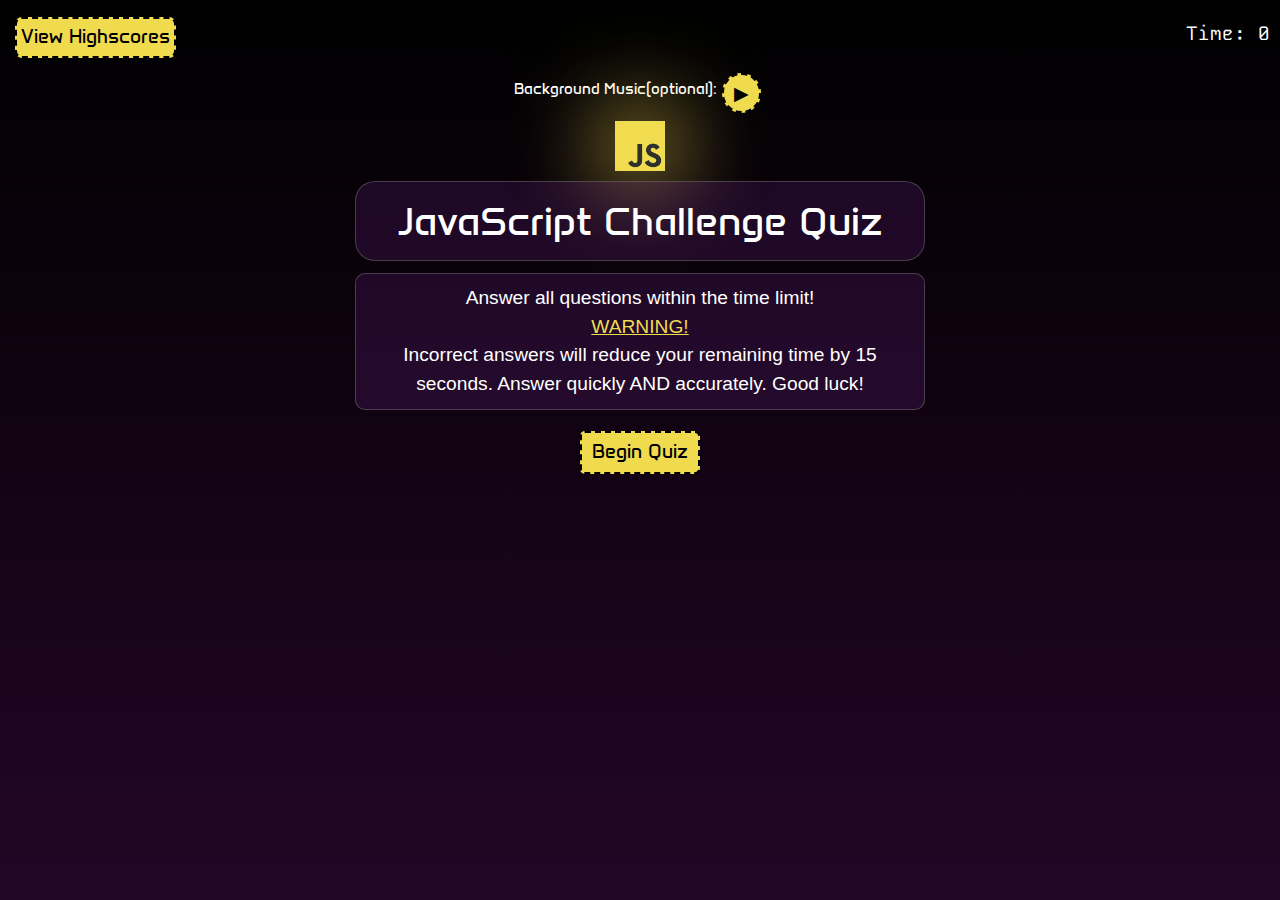
<file: index.html>
<!DOCTYPE html>
<html lang="en">
<head>
    <meta charset="UTF-8" />
    <meta name="viewport" content="width=device-width, initial-scale=1.0" />
    <meta http-equiv="X-UA-Compatible" content="ie=edge" />

    <link rel="stylesheet" href="https://cdn.jsdelivr.net/npm/bootstrap@4.3.1/dist/css/bootstrap.min.css" integrity="sha384-ggOyR0iXCbMQv3Xipma34MD+dH/1fQ784/j6cY/iJTQUOhcWr7x9JvoRxT2MZw1T" crossorigin="anonymous">
    <link rel="preconnect" href="https://fonts.googleapis.com">
    <link rel="preconnect" href="https://fonts.gstatic.com" crossorigin>
    <link href="https://fonts.googleapis.com/css2?family=Kode+Mono:wght@400..700&display=swap" rel="stylesheet">
    <link rel="preconnect" href="https://fonts.googleapis.com">
    <link rel="preconnect" href="https://fonts.gstatic.com" crossorigin>
    <link href="https://fonts.googleapis.com/css2?family=Anta&family=Kode+Mono:wght@400..700&display=swap" rel="stylesheet">
    <title>JavaScript Quiz</title>

    <link rel="icon" type="favcon" href="./assets/img/JavaScript-logo.png">

    <link rel="stylesheet" href="./assets/css/style.css"/>
</head>

<body>

    <section class="scoreTimer-container">
        <div class="scores"><a href='highscores.html'>View Highscores</a></div>
        <div class="timer">Time: <span id="time">0</span></div>
        <div id="penalty" class="feedback hide">-15s</div>
    </section>

    <section class="playbutton">
        <h1 id="bgmText" class="backgroundMusic">Background Music(optional):</h1>
        <button id="playbutton" onclick="playIntro()">▶</button>
        <audio id="introSong" src="./assets/sfx/intro.mp3" hidden="true" autostart="false" loop="true"></audio>
    </section>

    <div class="logoContainer">
        <img src="./assets/img/JavaScript-logo.png" id="JavaScript-logo" class="javaLogo" alt="the javascript logo">
    </div>

    <section class="container">

        <div id="start-screen" class="start">
            <h1 class="card-title custom-title">JavaScript Challenge Quiz</h1> 
            <p class="card-body custom-body"> 
                Answer all questions within the time limit!<br> <span class="warning">WARNING!</span> <br>Incorrect answers will reduce your remaining
                time by 15 seconds. Answer quickly AND accurately. Good luck!
            </p>
            <button class="start-button" id="start-button">Begin Quiz</button>
        </div>

        <div id="questions" class="hide">
            <h2 id="question-title"></h2>
            <div id="choices" class="choices"></div>
        </div>

        <audio id="victorySong" src="./assets/sfx/victory.mp3" hidden="true" autostart="false"></audio>

        <div id="end-screen" class="hide">
            <h2>COMPLETE!</h2>
            <p class="result-score">Score: <span id="final-score"></span></p>

            <p> Great work! Enter your initials: <input type="text" id="initials" maxlength="3">
                <button id="submit">Submit</button>
            </p>
        </div>

        <div id="feedback" class="feedback hide"></div>
    </section>


    <script src="./assets/js/questions.js"></script>
    <script src="./assets/js/logic.js"></script>    
</body>
</html>

<!-- 
  _______ _                 _           __             _____  _             _             _ 
 |__   __| |               | |         / _|           |  __ \| |           (_)           | |
    | |  | |__   __ _ _ __ | | _____  | |_ ___  _ __  | |__) | | __ _ _   _ _ _ __   __ _| |
    | |  | '_ \ / _` | '_ \| |/ / __| |  _/ _ \| '__| |  ___/| |/ _` | | | | | '_ \ / _` | |
    | |  | | | | (_| | | | |   <\__ \ | || (_) | |    | |    | | (_| | |_| | | | | | (_| |_|
    |_|  |_| |_|\__,_|_| |_|_|\_\___/ |_| \___/|_|    |_|    |_|\__,_|\__, |_|_| |_|\__, (_)
                                                                       __/ |         __/ |  
                                                                      |___/         |___/  
                                                                      
                                                                      -Chris 
-->
</file>
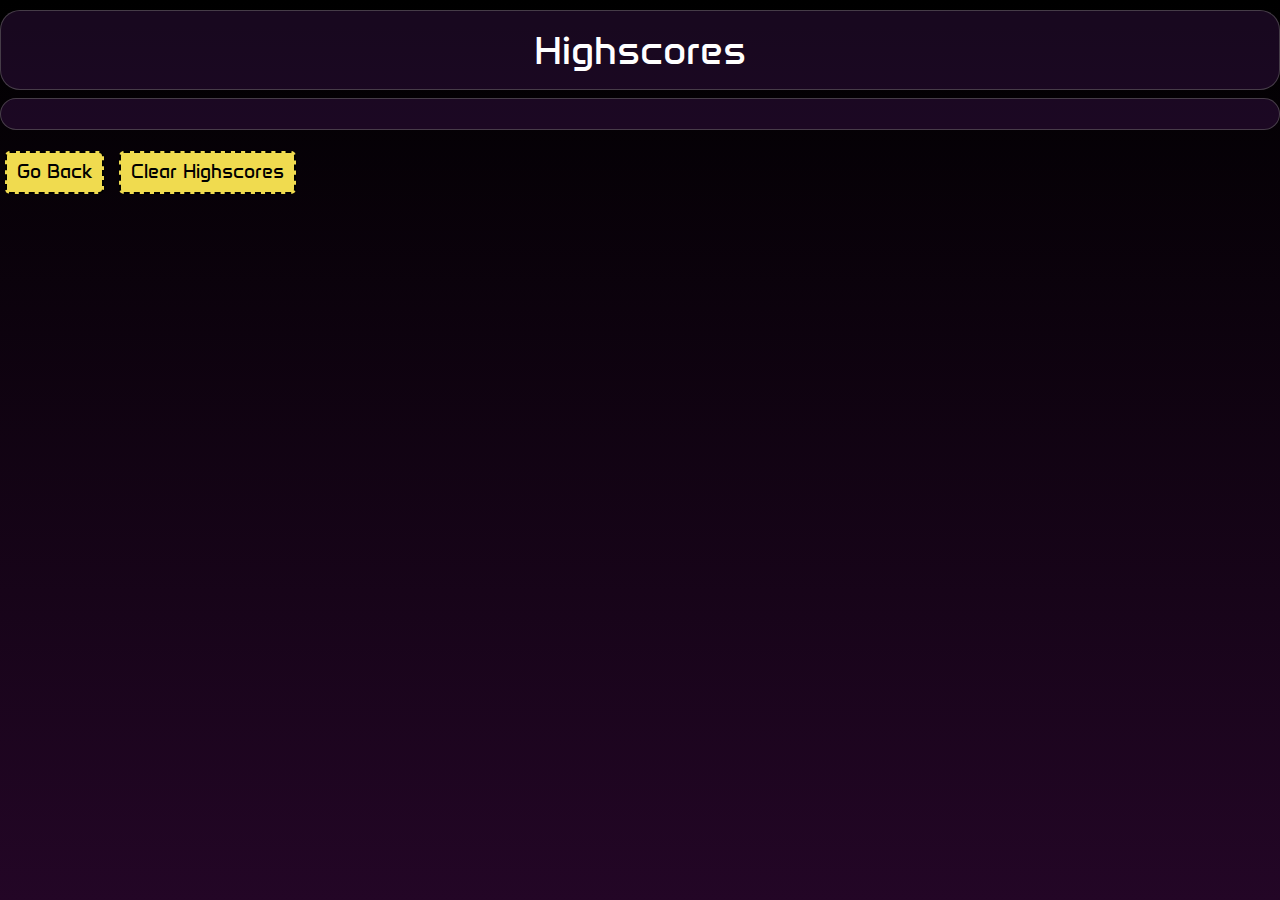
<file: highscores.html>
<!DOCTYPE html>
<html lang="en">
  <head>
    <meta charset="UTF-8" />
    <meta name="viewport" content="width=device-width, initial-scale=1.0" />
    <meta http-equiv="X-UA-Compatible" content="ie=edge" />

    <link rel="stylesheet" href="https://cdn.jsdelivr.net/npm/bootstrap@4.3.1/dist/css/bootstrap.min.css" integrity="sha384-ggOyR0iXCbMQv3Xipma34MD+dH/1fQ784/j6cY/iJTQUOhcWr7x9JvoRxT2MZw1T" crossorigin="anonymous">
    <link rel="preconnect" href="https://fonts.googleapis.com">
    <link rel="preconnect" href="https://fonts.gstatic.com" crossorigin>
    <link href="https://fonts.googleapis.com/css2?family=Kode+Mono:wght@400..700&display=swap" rel="stylesheet">
    <link rel="preconnect" href="https://fonts.googleapis.com">
    <link rel="preconnect" href="https://fonts.gstatic.com" crossorigin>
    <link href="https://fonts.googleapis.com/css2?family=Anta&family=Kode+Mono:wght@400..700&display=swap" rel="stylesheet">

    <title>Highscores</title>

    <link rel="stylesheet" href="./assets/css/style.css" />

  </head>

  <body>
    <div class="wrapper">
      <h1 class="highscores">Highscores</h1>
      <ol id="highscores"></ol>

      <a href="index.html"><button class="goBackbtn">Go Back</button></a>
      <button id="clear">Clear Highscores</button>
    </div>

    <script src="./assets/js/scores.js"></script>
  </body>
</html>
</file>
<file: assets/css/style.css>
body {
  font-family:'Franklin Gothic Medium', 'Arial Narrow', Arial, sans-serif;
  font-size: 120%;
  background: linear-gradient(rgb(0, 0, 0),#230626);
  background-repeat: no-repeat;
  background-attachment: fixed;
}

.scoreTimer-container {
  display: flex;
  justify-content:space-between;
  align-items: center;
  flex-wrap: wrap;
  flex-shrink: inherit;
  padding: 10px;
}

.logoContainer {
  display: flex; 
  justify-content: center;
  padding-top: 3px;
}

.javaLogo {
  max-width: 50px;
  max-height: 50px;
  box-shadow: #F0DB4F 0 0 90px 7px;
}

.backgroundMusic {
  color: white;
  font-family: anta; 
  font-size: 15px;
}

.playbutton {
  display: flex;
  justify-content: center;
  align-items: center;
}

#playbutton {
  margin: 5px;
  cursor: pointer;
  font-size: 100%;
  background-color: #F0DB4F;
  border-radius: 20px;
  padding: 5px 10px;
  color: black;
  border: dashed 2px black;
  font-family: anta;
  max-width: 50px; 
  max-height: 40px; 
}

.custom-title {
  border: 2px solid black;
  border-radius: 20px;
  padding: 15px;
  border: 1px solid rgba(118, 116, 116, 0.487);
  background-color: rgba(123, 41, 156, 0.196);
  color: white;
  font-family: anta;
}

.buttonPause {
  display: inline-block;
  cursor: pointer;
  background-color: #F0DB4F;
  border-radius: 5px;
  padding: 5px 10px;
  color: black;
  border: dashed 2px black;
  transition: background-color 0.1s;
  font-family: anta;
}
  
.buttonPlay {
  display: inline-block;
  cursor: pointer;
  background-color: black;
  border-radius: 5px;
  padding: 5px 10px;
  color: #F0DB4F;
  border: dashed 2px #F0DB4F;
  transition: background-color 0.1s;
  font-family: anta;
}

.choice {
  display: inline-block;
  margin: 5px;
  cursor: pointer;
  font-size: 100%;
  background-color: #F0DB4F;
  border-radius: 5px;
  padding: 5px 10px;
  color: black;
  border: dashed 2px black;
  transition: background-color 0.1s;
  font-family: anta;
}

#submit {
  display: inline-block;
  margin: 5px;
  cursor: pointer;
  font-size: 100%;
  background-color: #F0DB4F;
  border-radius: 5px;
  padding: 5px 10px;
  color: black;
  border: dashed 2px black;
  transition: background-color 0.1s;
  font-family: anta;
}

.goBackbtn {
  display: inline-block;
  margin: 5px;
  cursor: pointer;
  font-size: 100%;
  background-color: #F0DB4F;
  border-radius: 5px;
  padding: 5px 10px;
  color: black;
  border: dashed 2px black;
  transition: background-color 0.1s;
  font-family: anta;
}

#clear {
  display: inline-block;
  margin: 5px;
  cursor: pointer;
  font-size: 100%;
  background-color: #F0DB4F;
  border-radius: 5px;
  padding: 5px 10px;
  color: black;
  border: dashed 2px black;
  transition: background-color 0.1s;
  font-family: anta;
}

.warning {
  color: #F0DB4F;
  text-decoration: underline;
}

.custom-body {
  border: 1px solid rgba(118, 116, 116, 0.487);
  background-color: rgba(123, 41, 156, 0.196);
  color: white;
  padding: 10px;
  border-radius: 10px;
}

p {
    color: white;
}
  
a {
  color: black;
  font-family: anta;
  text-decoration: none;
}

a:hover {
  color:#F0DB4F
}

h2{
  color: white; 
  text-align: center;
  font-family: anta;
  border: 2px solid black;
  border-radius: 20px;
  padding: 15px;
  border: 1px solid rgba(118, 116, 116, 0.487);
  background-color: rgba(123, 41, 156, 0.196);
}
  
.start-button {
  display: inline-block;
  margin: 5px;
  cursor: pointer;
  font-size: 100%;
  background-color: #F0DB4F;
  border-radius: 5px;
  padding: 5px 10px;
  color: black;
  border: dashed 2px black;
  transition: background-color 0.1s;
  font-family: anta;
}
  
.start-button:hover {
  background-color: #000000;
  color: #F0DB4F;
  border: dashed 2px #F0DB4F;
  transition: all 0.2s ease-in-out  
}
  
.choices {
  display: flex; 
  justify-content: space-between;
  flex-wrap: wrap;
}

.choice:hover {
  background-color: #000000;
  color: #F0DB4F;
  border: dashed 2px #F0DB4F;
  transition: all 0.2s ease-in-out  
}
  
input[type="text"] {
  font-size: 100%;
}
  
ol {
  padding-left: 0px;
  max-height: 400px;
  overflow: auto;
  border: 2px solid black;
  border-radius: 20px;
  padding: 15px;
  border: 1px solid rgba(118, 116, 116, 0.487);
  background-color: rgba(123, 41, 156, 0.196);
}
  
li {
  padding: 5px;
  list-style: decimal inside none;
  border: 1px solid rgba(118, 116, 116, 0.487);
}
  
li:nth-child(odd) {
  background-color: #f0da4f;
  color: black;
  border: 1px solid rgba(118, 116, 116, 0.487);
}
  
.container {
  display: flex;
  margin:  10px auto 0 auto;
  max-width: 600px;
}
  
.hide {
  display: none;
}
  
.start {
  text-align: center;
}
  
.scores {
  display: inline-block;
  top: 10px;
  left: 10px;
  padding: 7px;
  margin-top: 7px;
  margin-left: 5px;
  text-decoration: none;
  transition: color 0.1s;
  background-color: #F0DB4F;
  border-radius: 7px;
  padding: 4px;
  border: dashed 2px black;
  text-decoration: none;
}

.scores:hover {
  color: #F0DB4F;
  background-color: black;
  border: dashed 2px #F0DB4F;
  transition: all 0.2s ease-in-out;
  text-decoration: none;
}
  
.timer {
  top: 10px;
  right: 10px;
  color: white; 
  font-family: "kode mono";
}

#penalty {
  position: absolute;
  top: 30px;
  right: 10px;
  color: white; 
  font-family: "kode mono";
  font-size: 15px;
  animation: fadeOut 1s ease forwards;
}

.wrapper {
  color: white; 
}

.highscores {
  color: white; 
  display:flex; 
  justify-content: center;
  font-family: anta;
  border: 2px solid black;
  border-radius: 20px;
  padding: 15px;
  margin-top: 10px;
  border: 1px solid rgba(118, 116, 116, 0.487);
  background-color: rgba(123, 41, 156, 0.196);
}

#end-screen {
  margin: auto; 
  border: 2px solid black;
  border-radius: 20px;
  padding: 15px;
  border: 1px solid rgba(118, 116, 116, 0.487);
  background-color: rgba(123, 41, 156, 0.196);
}

#final-score {
  font-family: anta;
  color:#F0DB4F;
  font-weight: bold;
}

.result-score {
  display: flex; 
  justify-content: center;
  font-family: anta;
}

.feedback {
  font-style: italic;
  font-size: 120%;
  margin-top: 20px;
  padding-top: 10px;
}

#feedback {
  position:fixed;
  top: 50%;
  left: 50%;
  transform: translate(-50%, -50%);
  padding: 20px;
  background-color: rgba(0, 0, 0, 0.907);
  border-radius: 7px;
  font-family: anta;
  text-align: center;
  z-index: 1000;
  animation: fadeOut 1s ease forwards;
}
  
@keyframes fadeOut {
  0% {
    opacity: 1;
    font-size: 12px;
    }
  100% {
    opacity: 0;
    font-size: 25px;
    display: none;
    }
}
</file>
